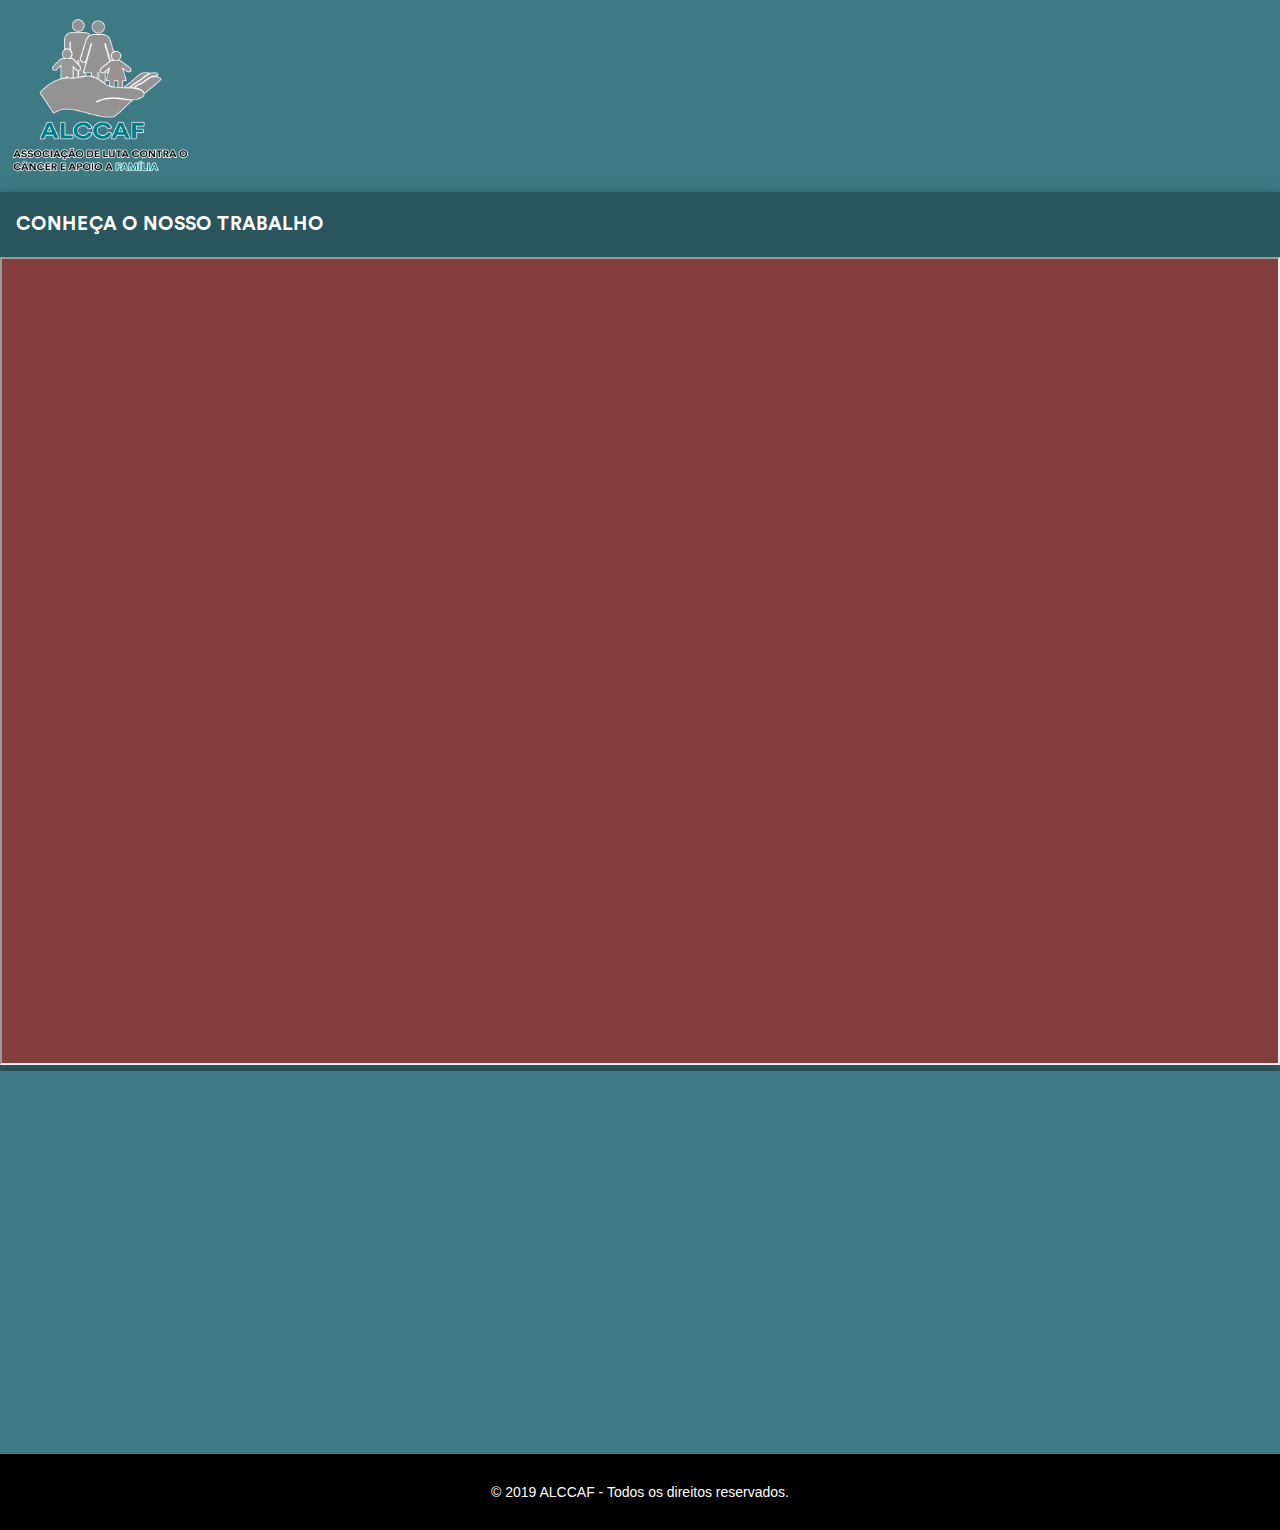
<file: index.html>
<!DOCTYPE html>
<html>
    <title>ALCCAF</title>
    <meta charset="UTF-8">
    <meta name="viewport" content="width=device-width, initial-scale=1">
    <link rel="shortcut icon" href="images/adesivo.png">
    <link rel="stylesheet" href="w3.css">
    <link rel="stylesheet" href="font.css">
    <link rel="stylesheet" href="theme.css">
    <link rel="stylesheet" href="w3.js">
    <body>
        <!-- Navbar (sit on top) -->
        <div class=" w3-theme ">
                <a href="index.html" class="">
                    <img src="images/logocontorno.png" width="15%" height="15%"></img>
                </a>
            </div>
        <div container="center">
            <div class=" w3-theme ">
                <div class=" w3-card-4">
                    <!-- Float links to the right. Hide them on small screens -->
                    <div class="w3-bar w3-black w3-theme-d3" align="center">
                        <a
                            href="bem_vindo.html"
                            class="w3-bar-item w3-button">
                            <b>
                                <h2 class="h2-menu">
                                    CONHEÇA O NOSSO TRABALHO
                                </h2>
                            </b>
                        </a>
                       <iframe height="808" width="100%" src="apresenta.html" name="iframe_a"></iframe>
                    </div>
                </div>
            </div>
        </div>

        <!-- Header <header class="w3-display-container w3-content w3-wide"
        style="max-width:1500px;" id="home"> <img class="w3-image"
        src="/w3images/architect.jpg" alt="Architecture" width="1500" height="800"> <div
        class="w3-display-middle w3-margin-top w3-center"> <h1 class="w3-xxlarge
        w3-text-white"> <span class="w3-padding w3-black w3-opacity-min"> <b>BR</b>
        </span> <span class="w3-hide-small w3-text-light-grey">Architects</span></h1>
        </div> </header>-->
        <!-- Page content -->

    </div>
    <div container="center">
        <div class=" w3-theme ">
            <div class=" w3-card-4"><br>
                <br>
                <br>
                <br>
                <br>
                <br>
                <br>
                <br>
                <br>
                <br>
                <br>
                <br>
                <br>
                <br>
                <br>
                <br>
                <br>
            </div>
        </div>
    </div>
    <!-- Footer -->
    <footer class="w3-center w3-black w3-padding-16">
        <p>© 2019 ALCCAF - Todos os direitos reservados.
        </p>
    </footer>
</body>
</html>
</file>
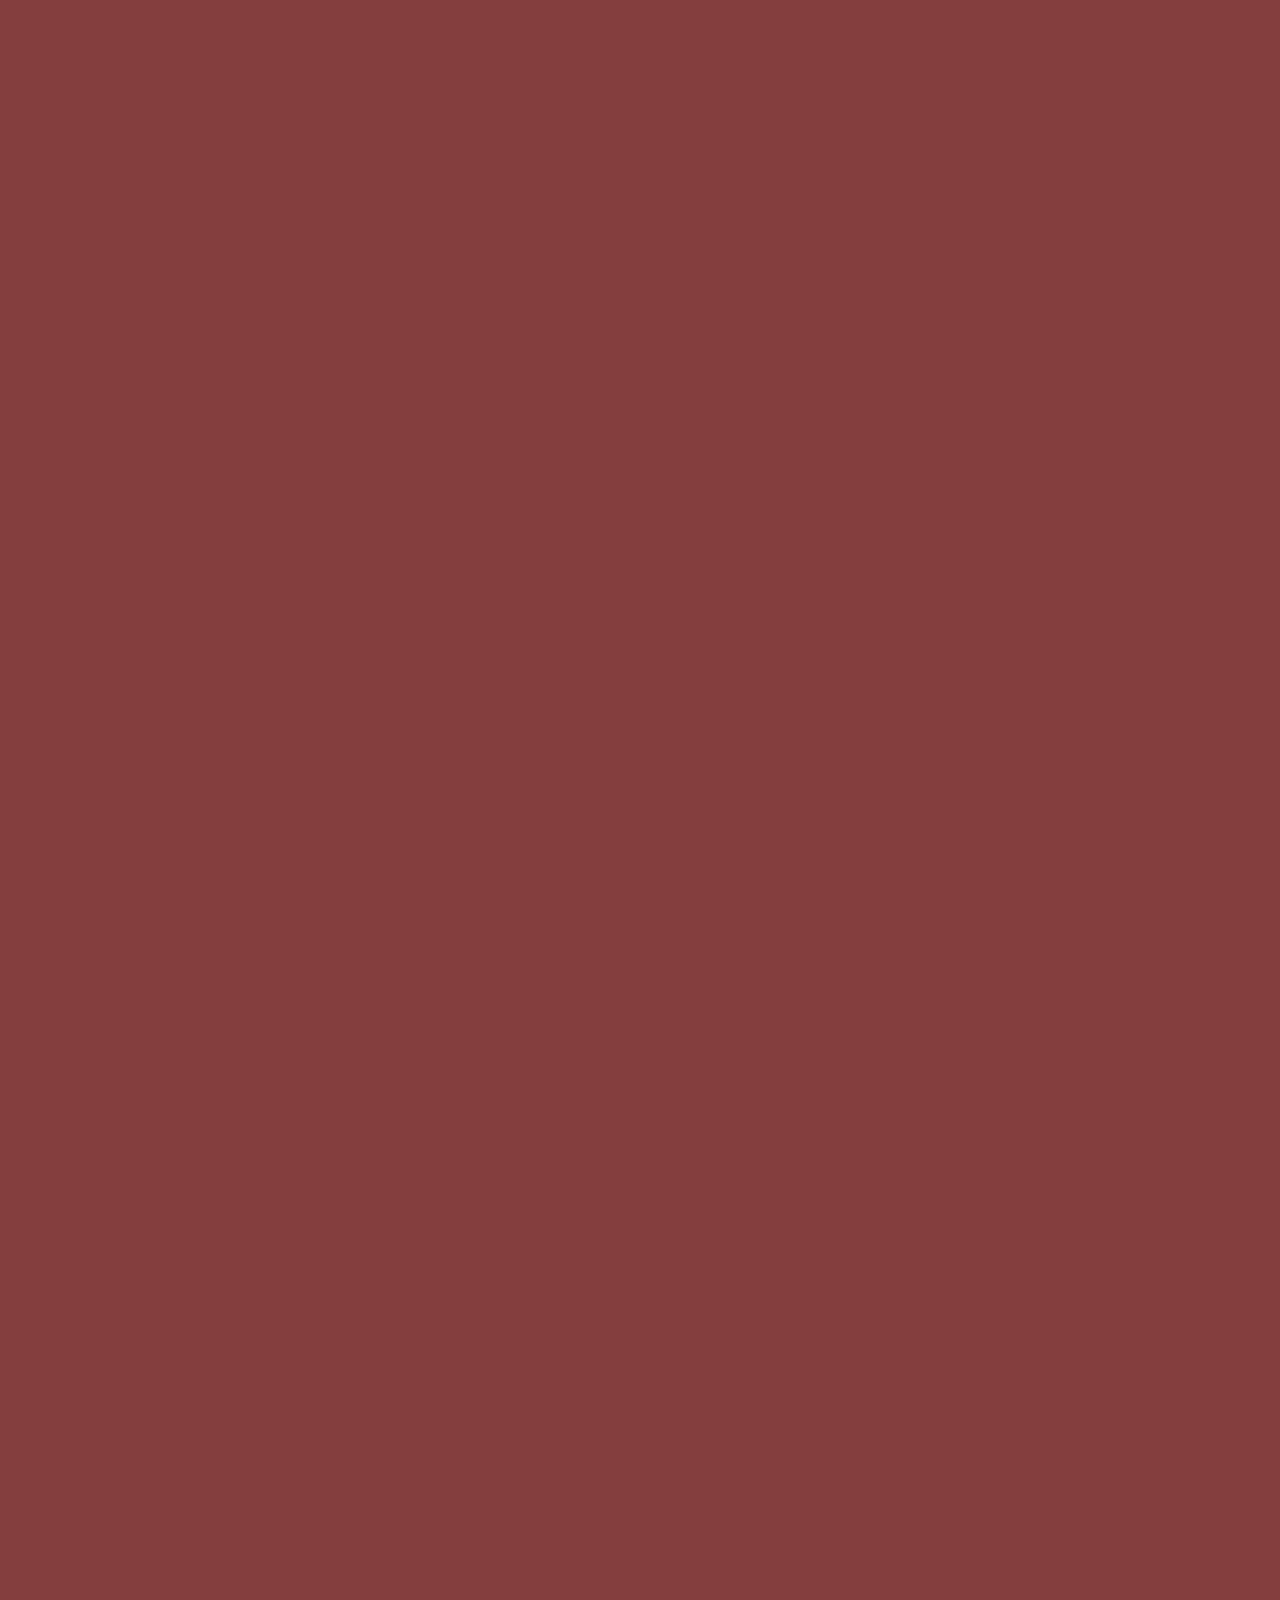
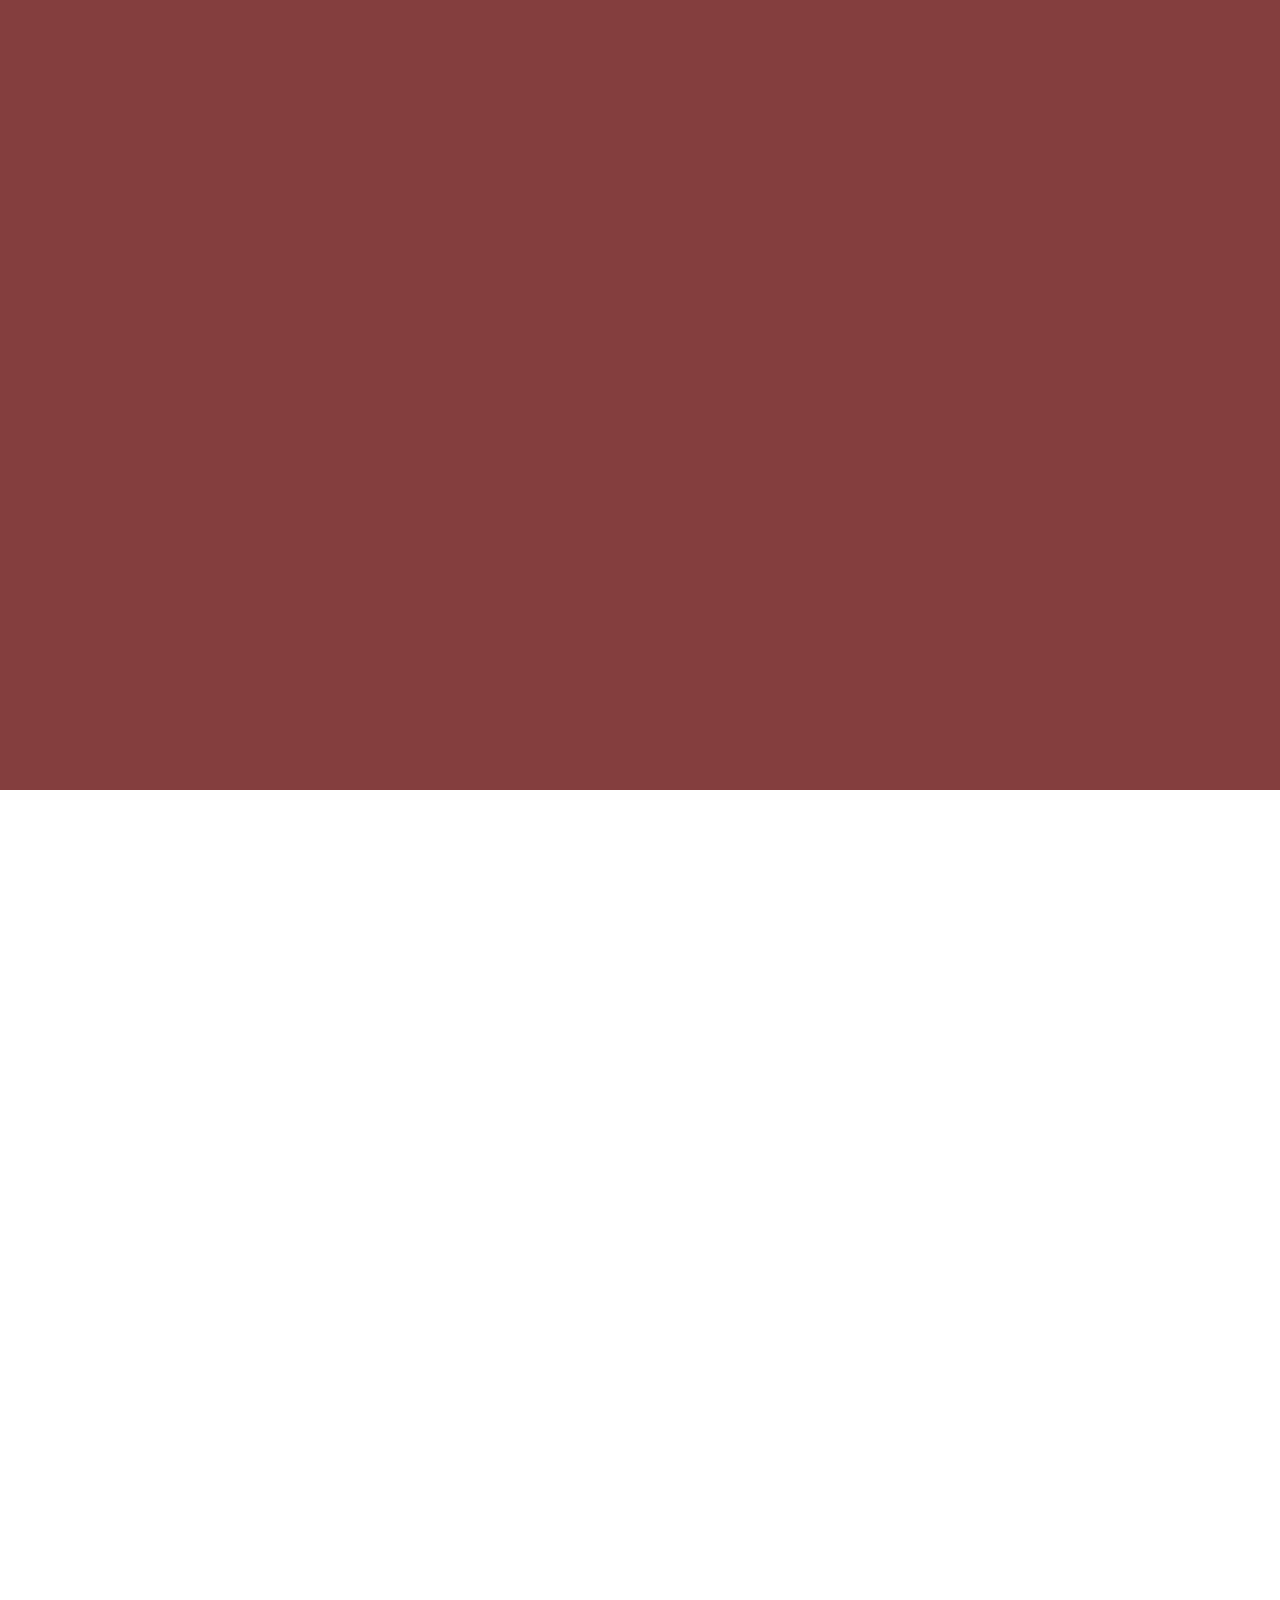
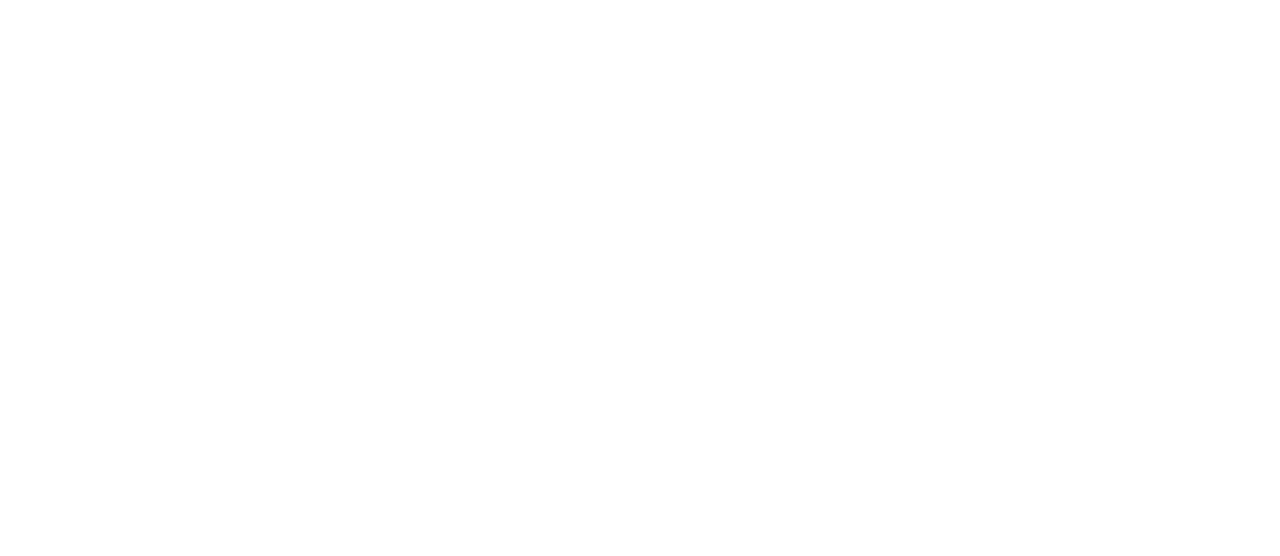
<file: apresenta.html>
<!DOCTYPE html>
<html lang="pt-br">
    <head>
        <meta charset="UTF-8">
        <link rel="shortcut icon" href="images/adesivo.png">
        <title>ALCCAF</title>
        <meta name="viewport" content="width=device-width, initial-scale=1.0">
        <link rel="stylesheet" href="w3.css">
        <link rel="stylesheet" href="font.css">
        <link rel="stylesheet" href="theme.css">
        <link rel="stylesheet" href="image_config.css">
        <link rel="stylesheet" href="w3.js">
        <style>
            body,
            html {
                width: 100vw;
                height: 100vh;
                overflow: hidden;
            }

            .untitled {
                position: absolute;
                height: 100%;
                width: 100%;
                -webkit-animation: rotateHue infinite 20s linear;
                animation: rotateHue infinite 20s linear;
                -webkit-animation-delay: 0.625s;
                animation-delay: 0.625s;
            }
            @-webkit-keyframes rotateHue {}
            @keyframes rotateHue {}
            .untitled__shutters {
                position: absolute;
                height: 150vmax;
                width: 150vmax;
                left: calc(50% - 75vmax);
                top: calc(50% - 75vmax);
                pointer-events: none;
                z-index: 2;
                -webkit-animation: rotateFrame 10s linear infinite;
                animation: rotateFrame 10s linear infinite;
            }
            @-webkit-keyframes rotateFrame {
                0% {
                    -webkit-transform: rotate(0deg);
                    transform: rotate(0deg);
                }
                100% {
                    -webkit-transform: rotate(180deg);
                    transform: rotate(180deg);
                }
            }
            @keyframes rotateFrame {
                0% {
                    -webkit-transform: rotate(0deg);
                    transform: rotate(0deg);
                }
                100% {
                    -webkit-transform: rotate(180deg);
                    transform: rotate(180deg);
                }
            }
            .untitled__shutters:after,
            .untitled__shutters:before {
                content: '';
                position: absolute;
                height: 100%;
                width: 100%;
                left: 50%;
                -webkit-transform: translate3d(-50%, 0, 0);
                transform: translate3d(-50%, 0, 0);
                background-color: #843e3e;
                pointer-events: auto;
            }
            .untitled__shutters:before {
                bottom: 50%;
                -webkit-animation: openTop 5s infinite;
                animation: openTop 5s infinite;
            }
            @-webkit-keyframes openTop {
                0% {
                    -webkit-transform: translate3d(-50%, 0, 0);
                    transform: translate3d(-50%, 0, 0);
                    -webkit-animation-timing-function: cubic-bezier(0.8, 0, 0.1, 1);
                    animation-timing-function: cubic-bezier(0.8, 0, 0.1, 1);
                }
                3% {
                    background-color: hsl(10, 100%, 30%);
                }
                6% {
                    background-color: hsl(20, 100%, 30%);
                }
                9% {
                    background-color: hsl(30, 100%, 30%);
                }
                12% {
                    background-color: hsl(40, 100%, 30%);
                }
                15% {
                    background-color: hsl(50, 100%, 30%);
                }
                18% {
                    background-color: hsl(60, 100%, 30%);
                }
                21% {
                    background-color: hsl(70, 100%, 30%);
                }
                24% {
                    background-color: hsl(80, 100%, 30%);
                }
                27% {
                    background-color: hsl(90, 100%, 30%);
                }
                30% {
                    background-color: hsl(100, 100%, 30%);
                }
                33% {
                    background-color: hsl(110, 100%, 30%);
                }
                36% {
                    background-color: hsl(120, 100%, 30%);
                }

                40% {
                    -webkit-transform: translate3d(-50%, -65vmax, 0);
                    transform: translate3d(-50%, -65vmax, 0);
                    animation-timing-functon: cubic-bezier(0.6, 0.04, 0.98, 0.335);
                    background-color: hsl(130, 100%, 30%);
                }
                43% {
                    background-color: hsl(140, 100%, 30%);
                }
                46% {
                    background-color: hsl(150, 100%, 30%);
                }
                49% {
                    background-color: hsl(160, 100%, 30%);
                }
                52% {
                    background-color: hsl(170, 100%, 30%);
                }
                55% {
                    background-color: hsl(180, 100%, 30%);
                }
                58% {
                    background-color: hsl(190, 100%, 30%);
                }
                61% {
                    background-color: hsl(200, 100%, 30%);
                }
                64% {
                    background-color: hsl(210, 100%, 30%);
                }
                67% {
                    background-color: hsl(220, 100%, 30%);
                }
                69% {
                    background-color: hsl(230, 100%, 30%);
                }
                70% {
                    -webkit-transform: translate3d(-50%, -65vmax, 0);
                    transform: translate3d(-50%, -65vmax, 0);
                    animation-timing-functon: cubic-bezier(0.6, 0.04, 0.98, 0.335);
                    background-color: hsl(240, 100%, 30%);
                }
                73% {
                    background-color: hsl(250, 100%, 30%);
                }
                76% {
                    background-color: hsl(260, 100%, 30%);
                }
                79% {
                    background-color: hsl(270, 100%, 30%);
                }
                82% {
                    background-color: hsl(280, 100%, 30%);
                }
                85% {
                    background-color: hsl(290, 100%, 30%);
                }
                88% {
                    background-color: hsl(300, 100%, 30%);
                }
                92% {
                    background-color: hsl(310, 100%, 30%);
                }
                95% {
                    background-color: hsl(320, 100%, 30%);
                }
                98% {
                    background-color: hsl(330, 100%, 30%);
                }
                100% {
                    -webkit-transform: translate3d(-50%, 0, 0);
                    transform: translate3d(-50%, 0, 0);
                    -webkit-animation-timing-function: cubic-bezier(0.6, 0.04, 0.98, 0.335);
                    animation-timing-function: cubic-bezier(0.6, 0.04, 0.98, 0.335);
                    background-color: hsl(340, 100%, 30%);
                }
            }
            @keyframes openTop {
                0% {
                    -webkit-transform: translate3d(-50%, 0, 0);
                    transform: translate3d(-50%, 0, 0);
                    -webkit-animation-timing-function: cubic-bezier(0.8, 0, 0.1, 1);
                    animation-timing-function: cubic-bezier(0.8, 0, 0.1, 1);
                    background-color: hsl(10, 100%, 30%);
                }
                3% {
                    background-color: hsl(10, 100%, 30%);
                }
                6% {
                    background-color: hsl(20, 100%, 30%);
                }
                9% {
                    background-color: hsl(30, 100%, 30%);
                }
                12% {
                    background-color: hsl(40, 100%, 30%);
                }
                15% {
                    background-color: hsl(50, 100%, 30%);
                }
                18% {
                    background-color: hsl(60, 100%, 30%);
                }
                21% {
                    background-color: hsl(70, 100%, 30%);
                }
                24% {
                    background-color: hsl(80, 100%, 30%);
                }
                27% {
                    background-color: hsl(90, 100%, 30%);
                }
                30% {
                    background-color: hsl(100, 100%, 30%);
                }
                33% {
                    background-color: hsl(110, 100%, 30%);
                }
                36% {
                    background-color: hsl(120, 100%, 30%);
                }
                40% {
                    -webkit-transform: translate3d(-50%, -65vmax, 0);
                    transform: translate3d(-50%, -65vmax, 0);
                    animation-timing-functon: cubic-bezier(0.6, 0.04, 0.98, 0.335);
                    background-color: hsl(130, 100%, 30%);
                }
                43% {
                    background-color: hsl(140, 100%, 30%);
                }
                46% {
                    background-color: hsl(150, 100%, 30%);
                }
                49% {
                    background-color: hsl(160, 100%, 30%);
                }
                52% {
                    background-color: hsl(170, 100%, 30%);
                }
                55% {
                    background-color: hsl(180, 100%, 30%);
                }
                58% {
                    background-color: hsl(190, 100%, 30%);
                }
                61% {
                    background-color: hsl(200, 100%, 30%);
                }
                64% {
                    background-color: hsl(210, 100%, 30%);
                }
                67% {
                    background-color: hsl(220, 100%, 30%);
                }
                69% {
                    background-color: hsl(230, 100%, 30%);
                }

                70% {
                    -webkit-transform: translate3d(-50%, -65vmax, 0);
                    transform: translate3d(-50%, -65vmax, 0);
                    animation-timing-functon: cubic-bezier(0.6, 0.04, 0.98, 0.335);
                    background-color: hsl(240, 100%, 30%);
                }
                73% {
                    background-color: hsl(250, 100%, 30%);
                }
                76% {
                    background-color: hsl(260, 100%, 30%);
                }
                79% {
                    background-color: hsl(270, 100%, 30%);
                }
                82% {
                    background-color: hsl(280, 100%, 30%);
                }
                85% {
                    background-color: hsl(290, 100%, 30%);
                }
                88% {
                    background-color: hsl(300, 100%, 30%);
                }
                92% {
                    background-color: hsl(310, 100%, 30%);
                }
                95% {
                    background-color: hsl(320, 100%, 30%);
                }
                98% {
                    background-color: hsl(330, 100%, 30%);
                }
                100% {
                    -webkit-transform: translate3d(-50%, 0, 0);
                    transform: translate3d(-50%, 0, 0);
                    -webkit-animation-timing-function: cubic-bezier(0.6, 0.04, 0.98, 0.335);
                    animation-timing-function: cubic-bezier(0.6, 0.04, 0.98, 0.335);
                    background-color: hsl(340, 100%, 30%);
                }
            }
            .untitled__shutters:after {
                top: 50%;
                -webkit-animation: openBottom 5s infinite;
                animation: openBottom 5s infinite;
            }
            @-webkit-keyframes openBottom {
                0% {
                    -webkit-transform: translate3d(-50%, 0, 0);
                    transform: translate3d(-50%, 0, 0);
                    -webkit-animation-timing-function: cubic-bezier(0.8, 0, 0.1, 1);
                    animation-timing-function: cubic-bezier(0.8, 0, 0.1, 1);
                    background-color: hsl(10, 100%, 30%);
                }
                3% {
                    background-color: hsl(10, 100%, 30%);
                }
                6% {
                    background-color: hsl(20, 100%, 30%);
                }
                9% {
                    background-color: hsl(30, 100%, 30%);
                }
                12% {
                    background-color: hsl(40, 100%, 30%);
                }
                15% {
                    background-color: hsl(50, 100%, 30%);
                }
                18% {
                    background-color: hsl(60, 100%, 30%);
                }
                21% {
                    background-color: hsl(70, 100%, 30%);
                }
                24% {
                    background-color: hsl(80, 100%, 30%);
                }
                27% {
                    background-color: hsl(90, 100%, 30%);
                }
                30% {
                    background-color: hsl(100, 100%, 30%);
                }
                33% {
                    background-color: hsl(110, 100%, 30%);
                }
                36% {
                    background-color: hsl(120, 100%, 30%);
                }
                40% {
                    -webkit-transform: translate3d(-50%, 65vmax, 0);
                    transform: translate3d(-50%, 65vmax, 0);
                    animation-timing-functon: cubic-bezier(0.6, 0.04, 0.98, 0.335);
                    background-color: hsl(130, 100%, 30%);
                }
                43% {
                    background-color: hsl(140, 100%, 30%);
                }
                46% {
                    background-color: hsl(150, 100%, 30%);
                }
                49% {
                    background-color: hsl(160, 100%, 30%);
                }
                52% {
                    background-color: hsl(170, 100%, 30%);
                }
                55% {
                    background-color: hsl(180, 100%, 30%);
                }
                58% {
                    background-color: hsl(190, 100%, 30%);
                }
                61% {
                    background-color: hsl(200, 100%, 30%);
                }
                64% {
                    background-color: hsl(210, 100%, 30%);
                }
                67% {
                    background-color: hsl(220, 100%, 30%);
                }
                69% {
                    background-color: hsl(230, 100%, 30%);
                }
                70% {
                    -webkit-transform: translate3d(-50%, 65vmax, 0);
                    transform: translate3d(-50%, 65vmax, 0);
                    animation-timing-functon: cubic-bezier(0.6, 0.04, 0.98, 0.335);
                    background-color: hsl(240, 100%, 30%);
                }
                73% {
                    background-color: hsl(250, 100%, 30%);
                }
                76% {
                    background-color: hsl(260, 100%, 30%);
                }
                79% {
                    background-color: hsl(270, 100%, 30%);
                }
                82% {
                    background-color: hsl(280, 100%, 30%);
                }
                85% {
                    background-color: hsl(290, 100%, 30%);
                }
                88% {
                    background-color: hsl(300, 100%, 30%);
                }
                92% {
                    background-color: hsl(310, 100%, 30%);
                }
                95% {
                    background-color: hsl(320, 100%, 30%);
                }
                98% {
                    background-color: hsl(330, 100%, 30%);
                }
                100% {
                    -webkit-transform: translate3d(-50%, 0, 0);
                    transform: translate3d(-50%, 0, 0);
                    -webkit-animation-timing-function: cubic-bezier(0.6, 0.04, 0.98, 0.335);
                    animation-timing-function: cubic-bezier(0.6, 0.04, 0.98, 0.335);
                    background-color: hsl(340, 100%, 30%);
                }
            }
            @keyframes openBottom {
                0% {
                    -webkit-transform: translate3d(-50%, 0, 0);
                    transform: translate3d(-50%, 0, 0);
                    -webkit-animation-timing-function: cubic-bezier(0.8, 0, 0.1, 1);
                    animation-timing-function: cubic-bezier(0.8, 0, 0.1, 1);
                    background-color: hsl(10, 100%, 30%);
                }
                3% {
                    background-color: hsl(10, 100%, 30%);
                }
                6% {
                    background-color: hsl(20, 100%, 30%);
                }
                9% {
                    background-color: hsl(30, 100%, 30%);
                }
                12% {
                    background-color: hsl(40, 100%, 30%);
                }
                15% {
                    background-color: hsl(50, 100%, 30%);
                }
                18% {
                    background-color: hsl(60, 100%, 30%);
                }
                21% {
                    background-color: hsl(70, 100%, 30%);
                }
                24% {
                    background-color: hsl(80, 100%, 30%);
                }
                27% {
                    background-color: hsl(90, 100%, 30%);
                }
                30% {
                    background-color: hsl(100, 100%, 30%);
                }
                33% {
                    background-color: hsl(110, 100%, 30%);
                }
                36% {
                    background-color: hsl(120, 100%, 30%);
                }
                40% {
                    -webkit-transform: translate3d(-50%, 65vmax, 0);
                    transform: translate3d(-50%, 65vmax, 0);
                    animation-timing-functon: cubic-bezier(0.6, 0.04, 0.98, 0.335);
                    background-color: hsl(130, 100%, 30%);
                }
                43% {
                    background-color: hsl(140, 100%, 30%);
                }
                46% {
                    background-color: hsl(150, 100%, 30%);
                }
                49% {
                    background-color: hsl(160, 100%, 30%);
                }
                52% {
                    background-color: hsl(170, 100%, 30%);
                }
                55% {
                    background-color: hsl(180, 100%, 30%);
                }
                58% {
                    background-color: hsl(190, 100%, 30%);
                }
                61% {
                    background-color: hsl(200, 100%, 30%);
                }
                64% {
                    background-color: hsl(210, 100%, 30%);
                }
                67% {
                    background-color: hsl(220, 100%, 30%);
                }
                69% {
                    background-color: hsl(230, 100%, 30%);
                }
                70% {
                    -webkit-transform: translate3d(-50%, 65vmax, 0);
                    transform: translate3d(-50%, 65vmax, 0);
                    animation-timing-functon: cubic-bezier(0.6, 0.04, 0.98, 0.335);
                    background-color: hsl(240, 100%, 30%);
                }
                73% {
                    background-color: hsl(250, 100%, 30%);
                }
                76% {
                    background-color: hsl(260, 100%, 30%);
                }
                79% {
                    background-color: hsl(270, 100%, 30%);
                }
                82% {
                    background-color: hsl(280, 100%, 30%);
                }
                85% {
                    background-color: hsl(290, 100%, 30%);
                }
                88% {
                    background-color: hsl(300, 100%, 30%);
                }
                92% {
                    background-color: hsl(310, 100%, 30%);
                }
                95% {
                    background-color: hsl(320, 100%, 30%);
                }
                98% {
                    background-color: hsl(330, 100%, 30%);
                }
                100% {
                    -webkit-transform: translate3d(-50%, 0, 0);
                    transform: translate3d(-50%, 0, 0);
                    -webkit-animation-timing-function: cubic-bezier(0.6, 0.04, 0.98, 0.335);
                    animation-timing-function: cubic-bezier(0.6, 0.04, 0.98, 0.335);
                    background-color: hsl(330, 100%, 30%);
                }
            }
            .untitled__slides {
                position: absolute;
                height: 100%;
                width: 100%;
                top: 0;
                left: 0;

            }
            .untitled__slide {
                position: absolute;
                height: 100%;
                width: 100%;
                opacity: 0;
                -webkit-animation: showHideSlide infinite 20s steps(1);
                animation: showHideSlide infinite 20s steps(1);
            }
            @-webkit-keyframes showHideSlide {
                0% {
                    opacity: 1;
                    pointer-events: auto;
                    z-index: 1;
                    background-color: red;
                }
                25% {
                    opacity: 0;
                    pointer-events: none;
                    z-index: -1;

                }
                100% {
                    opacity: 0;
                    pointer-events: none;
                    z-index: -1;

                }
            }
            @keyframes showHideSlide {
                0% {
                    opacity: 1;
                    pointer-events: auto;
                    z-index: 1;
                    background-color: red;
                }
                25% {
                    opacity: 0;
                    pointer-events: none;
                    z-index: -1;

                }
                100% {
                    opacity: 0;
                    pointer-events: none;
                    z-index: -1;

                }
            }
            /* ADD image*/

            /*ADD image*/
            .untitled__slide:nth-child(1) {
                -webkit-animation-delay: 0s;
                animation-delay: 0s;
            }
            .untitled__slide:nth-child(1) .untitled__slideBg {
                background-image: url("");
            }
            .untitled__slide:nth-child(2) {
                -webkit-animation-delay: 5s;
                animation-delay: 5s;
            }
            .untitled__slide:nth-child(2) .untitled__slideBg {
                background-image: url("");
            }
            .untitled__slide:nth-child(3) {
                -webkit-animation-delay: 10s;
                animation-delay: 10s;
            }
            .untitled__slide:nth-child(3) .untitled__slideBg {
                background-image: url("");
            }
            .untitled__slide:nth-child(4) {
                -webkit-animation-delay: 15s;
                animation-delay: 15s;
            }
            .untitled__slide:nth-child(4) .untitled__slideBg {
                background-image: url("");
            }
            .untitled__slideBg {
                position: relative;
                height: 100%;
                width: 100%;
                top: 0;
                left: 0;
                background-size: cover;
                background-position: center;

                background-blend-mode: hard-light;
                opacity: 1;
                z-index: -1;
                -webkit-animation: bgInOut 5s infinite;
                animation: bgInOut 5s infinite;
            }
            @-webkit-keyframes bgInOut {
                0% {
                    -webkit-transform: rotate(-45deg) scale(1.1);
                    transform: rotate(-45deg) scale(1.1);
                    -webkit-animation-timing-function: cubic-bezier(0.165, 0.84, 0.44, 1);
                    animation-timing-function: cubic-bezier(0.165, 0.84, 0.44, 1);
                    background-color: red;
                }
                33% {
                    -webkit-transform: rotate(0deg);
                    transform: rotate(0deg);
                    background-color: yellow;
                }
                50% {
                    -webkit-transform: rotate(0deg);
                    transform: rotate(0deg);
                    background-color: blue;
                }
                66% {
                    -webkit-transform: rotate(0deg);
                    transform: rotate(0deg);
                    -webkit-animation-timing-function: cubic-bezier(0.895, 0.03, 0.685, 0.22);
                    animation-timing-function: cubic-bezier(0.895, 0.03, 0.685, 0.22);
                    background-color: green;
                }
                100% {
                    -webkit-transform: rotate(45deg) scale(0.9);
                    transform: rotate(45deg) scale(0.9);
                }
            }
            @keyframes bgInOut {
                0% {
                    -webkit-transform: rotate(-45deg) scale(1.1);
                    transform: rotate(-45deg) scale(1.1);
                    -webkit-animation-timing-function: cubic-bezier(0.165, 0.84, 0.44, 1);
                    animation-timing-function: cubic-bezier(0.165, 0.84, 0.44, 1);
                    background-color: red;
                }
                33% {
                    -webkit-transform: rotate(0deg);
                    transform: rotate(0deg);
                    background-color: yellow;
                }
                50% {
                    -webkit-transform: rotate(0deg);
                    transform: rotate(0deg);
                    background-color: blue;
                }
                66% {
                    -webkit-transform: rotate(0deg);
                    transform: rotate(0deg);
                    -webkit-animation-timing-function: cubic-bezier(0.895, 0.03, 0.685, 0.22);
                    animation-timing-function: cubic-bezier(0.895, 0.03, 0.685, 0.22);
                    background-color: green;
                }
                100% {
                    -webkit-transform: rotate(45deg) scale(0.9);
                    transform: rotate(45deg) scale(0.9);
                }
            }

            /*FONT ADD*/

            .h1-doe {
                font-family: 'helvetica-neue-condensed-bold';
                font-size: 99px;
                font-style: normal;
                font-variant: normal;
                font-weight: 600;
                line-height: 49px;
            }

            .h1-alccaf {
                font-family: 'CircularStdBold' !important;
                font-size: 60px;
                font-style: normal;
                font-variant: normal;
                font-weight: 800;
                line-height: 50px;
                color: #ffffff;
            }

            mark {
                background: #000000;
                color: #ffffff;
            }

            .mark-doe {
                background: #000000;
                color: #bfff80;
            }

            @font-face {
                font-family: 'CircularStdBold';
                src: url("./CircularStdBold.eot");
                src: local('CircularStdBold'), url("./CircularStdBold.woff") format('woff'), url("./CircularStdBold.ttf") format('truetype');
            }

            @font-face {
                font-family: 'helvetica-neue-condensed-bold';
                src: url("./helvetica-neue-condensed-bold.eot");
                src: local('helvetica-neue-condensed-bold'), url("./helvetica-neue-condensed-bold.woff") format('woff'), url("./helvetica-neue-condensed-bold.ttf") format('truetype');
            }
            /* use this class to attach this font to any element i.e. <p class="fontsforweb_fontid_79748">Text with this font applied</p> */

            .untitled__slideContent {
                position: absolute;
                top: 50%;
                left: 50%;
                -webkit-transform: translate3d(-50%, -50%, 0);
                transform: translate3d(-50%, -50%, 0);
                color: white;
                font-family: 'CircularStdBold' !important;
                line-height: 0.8;
                letter-spacing: -0.025em;
            }
            .untitled__slideContent span {
                display: block;
                font-size: 15vmin;
            }
            /*w3 teme*/
        </style>
        <script>
            window.console = window.console || function (t) {};
        </script>
        <script>
            if (document.location.search.match(/type=embed/gi)) {
                window
                    .parent
                    .postMessage("resize", "*");
            }
        </script>
    </head>

    <body>

        <div class="untitled container">
            <div class="untitled__slides">
                <div class="untitled__slide">
                    <div class="w3-spin-foto"><img src="images/maefilha.jpg" style="width:199%;height:199%;"></div>
                    <div class="untitled__slideContent">
                        <span>
                            <h1 class="h1-alccaf">
                                <mark>Somos</mark>
                            </h1>
                        </span>
                        <span>
                            <mark>ALCCAF</mark>
                        </span>
                    </div>
                </div>
                <div class="untitled__slide">
                    <div class="w3-spin-foto"><img src="images/maefilha.jpg" style="width:175%;height:175%;"></div>
                    <div class="untitled__slideContent">
                        <span>
                            <h1 class="h1-alccaf">
                                <mark>Associação da Luta Contra</mark>
                            </h1>
                        </span>
                        <a href="html_images.asp" style="width:175%;height:175%;" class="center"></a>
                        <span>
                            <mark>o Câncer</mark>
                        </span>

                    </div>
                </div>
                <div class="untitled__slide">
                    <div class="w3-spin-foto"><img src="images/maefilha.jpg" style="width:155%;height:155%;"></div>
                    <div class="untitled__slideContent">
                        <span>
                            <h1 class="h1-alccaf">
                                <mark>e Apoio</mark>
                            </h1>
                        </span>
                        <span>
                            <mark>a Família</mark>
                        </span>

                    </div>
                </div>
                <div class="untitled__slide">
                    <div class="w3-spin-foto">
                        <img src="images/maefilha.jpg" style="width:155%;height:155%;"></div>
                    <div class="untitled__slideContent">
                        <span>
                            <h1 class="h1-alccaf">
                                <mark>PARTICIPE</mark>
                            </h1>
                        </span>
                        <span>

                            <h1 class="h1-doe">
                                <i>
                                    <mark>
                                        <font color="#bfff80">DOE! _</font>
                                    </mark>
                                </i>
                            </h1>
                        </span>

                    </div>
                </div>
            </div>
            <div class="untitled__shutters"></div>
        </div>
    </body>
</html>
</file>
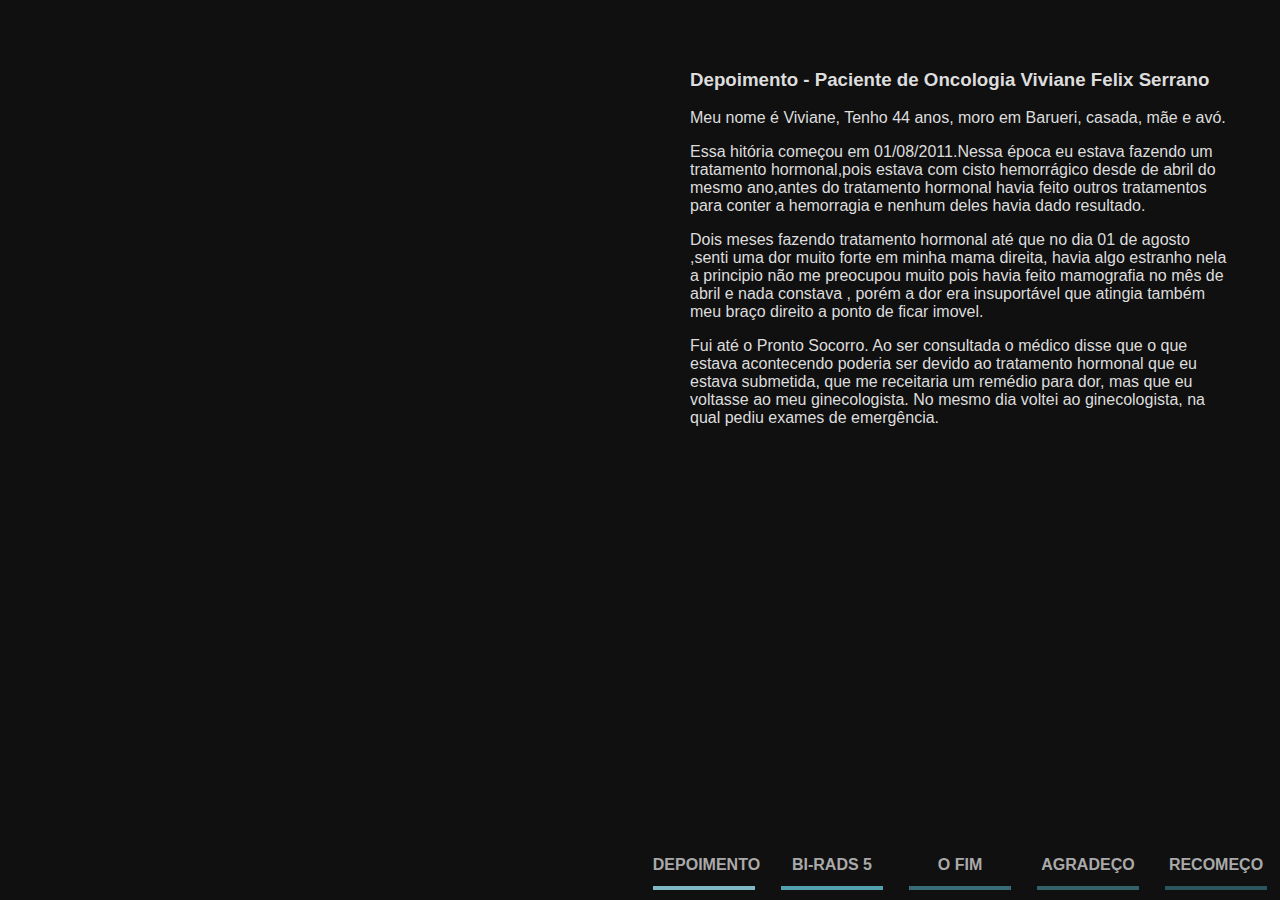
<file: depoimento.html>
<!DOCTYPE html>
<html lang="PT-BR">
    <head>
        <meta charset="UTF-8">
        <link
            rel="shortcut icon"
            type="image/x-icon"
            href="images/adesivo.png"/>

        <title>Depoimento - Paciente de Oncologia Viviane Felix Serrano</title>
        <script
            defer="defer"
            type="text/javascript"
            src="depoimento/credit-tag-white-2.js"></script>
        <meta name="viewport" content="width=device-width, initial-scale=1">
        <style>
            /****************************************/
            body,
            html {
                margin: 0;
                background-color: #101010;
                font-family: sans-serif;
            }

            .slideshow {
                width: 100%;
                height: 100%;
                border: 0;
                padding: 0;
                margin: 0 auto;
                background-color: #000;
                overflow: hidden;
            }

            input {
                display: none;
            }
            input:checked + .slide {
                transform: translateX(0px);
                transition: transform 0.5s ease-in-out;
            }
            input:checked + .slide .slide__content {
                width: 100%;
                display: block;
            }

            .slide {
                transform: translateX(-100%);
                position: absolute;
                width: 50%;
                height: 100%;
                background-size: 50% 100%;
                transition: transform 0.5s ease-in-out;
            }
            .slide__content {
                box-sizing: border-box;
                height: calc(100% - 60px);
                overflow: auto;
                padding: 50px;
                color: #DDD;
                position: absolute;
                left: 100%;
                display: none;
                animation-name: fade-in;
                animation-duration: 1s;
                animation-iteration-count: 1;
                opacity: 1;
            }
            .slide:nth-child(3) {
                background: url("");
                background-repeat: no-repeat;
                background-size: 100%;
                background-position: center;
            }
            .slide:nth-child(3):after {
                position: absolute;
                margin: auto;
                top: 0;
                right: 0;
                bottom: 0;
                left: 0;
                width: 100%;
                height: 100px;
            }
            .slide:nth-child(6) {
                background: url("");
                background-repeat: no-repeat;
                background-size: 100%;
                background-position: center;
            }
            .slide:nth-child(6):after {
                position: absolute;
                margin: auto;
                top: 0;
                right: 0;
                bottom: 0;
                left: 0;
                width: 100%;
                height: 100px;
            }
            .slide:nth-child(9) {
                background: url("");
                background-repeat: no-repeat;
                background-size: 100%;
                background-position: center;
            }
            .slide:nth-child(9):after {
                position: absolute;
                margin: auto;
                top: 0;
                right: 0;
                bottom: 0;
                left: 0;
                width: 100%;
                height: 100px;
            }
            .slide:nth-child(12) {
                background: url("");
                background-repeat: no-repeat;
                background-size: 100%;
                background-position: center;
            }
            .slide:nth-child(12):after {
                position: absolute;
                margin: auto;
                top: 0;
                right: 0;
                bottom: 0;
                left: 0;
                width: 100%;
                height: 100px;
            }
            .slide:nth-child(15) {
                background: url("");
                background-repeat: no-repeat;
                background-size: 100%;
                background-position: center;
            }
            .slide:nth-child(15):after {
                position: absolute;
                margin: auto;
                top: 0;
                right: 0;
                bottom: 0;
                left: 0;
                width: 100%;
                height: 100px;
            }

            label {
                box-sizing: border-box;
                color: #AAA;
                font-weight: bold;
                display: block;
                width: calc((50% / 5) - 2%);
                margin: 5px 1%;
                height: 50px;
                line-height: 50px;
                border-bottom: solid 4px #AAA;
                text-align: center;
                position: absolute;
                bottom: 5px;
                text-transform: uppercase;
            }
            label:hover {
                cursor: pointer;
                color: #FFF;
                border-bottom: solid 4px #FFF;
            }
            label:nth-child(1) {
                left: calc(50% + (0 * (50% / 5)));
                border-bottom-color: #7eb8c2;
            }
            label:nth-child(4) {
                left: calc(50% + (1 * (50% / 5)));
                border-bottom-color: #53a0ae;
            }
            label:nth-child(7) {
                left: calc(50% + (2 * (50% / 5)));
                border-bottom-color: #386d77;
            }
            label:nth-child(10) {
                left: calc(50% + (3 * (50% / 5)));
                border-bottom-color: #326169;
            }
            label:nth-child(13) {
                left: calc(50% + (4 * (50% / 5)));
                border-bottom-color: #2b555c;
            }

            @keyframes fade-in {
                0% {
                    opacity: 0;
                }
                50% {
                    transform: translateY(-50px);
                    opacity: 0;
                }
                100% {
                    transform: translateY(0px);
                    opacity: 1;
                }
            }
        </style>
        <script>
            window.console = window.console || function (t) {};
        </script>
        <script>
            if (document.location.search.match(/type=embed/gi)) {
                window
                    .parent
                    .postMessage("resize", "*");
            }
        </script>
    </head>
    <body translate="no">
        <fieldset class="slideshow">

            <label class="slide-button" for="slideCheckbox1">Depoimento</label>
            <input type="radio" id="slideCheckbox1" name="slide" checked="checked"></input>
            <div class="slide">
                <div class="slide__content">
                    <h3>Depoimento - Paciente de Oncologia Viviane Felix Serrano</h3>
                    <p>Meu nome é Viviane, Tenho 44 anos, moro em Barueri, casada, mãe e avó.</p>
                    <p>Essa hitória começou em 01/08/2011.Nessa época eu estava fazendo um
                        tratamento hormonal,pois estava com cisto hemorrágico desde de abril do mesmo
                        ano,antes do tratamento hormonal havia feito outros tratamentos para conter a
                        hemorragia e nenhum deles havia dado resultado.</p>

                    <p>Dois meses fazendo tratamento hormonal até que no dia 01 de agosto ,senti uma
                        dor muito forte em minha mama direita, havia algo estranho nela a principio não
                        me preocupou muito pois havia feito mamografia no mês de abril e nada constava
                        , porém a dor era insuportável que atingia também meu braço direito a ponto de
                        ficar imovel.</p>
                    <p>Fui até o Pronto Socorro. Ao ser consultada o médico disse que o que estava
                        acontecendo poderia ser devido ao tratamento hormonal que eu estava
                        submetida, que me receitaria um remédio para dor, mas que eu voltasse ao meu
                        ginecologista. No mesmo dia voltei ao ginecologista, na qual pediu exames de
                        emergência.</p>
                </div>
            </div>

            <label class="slide-button" for="slideCheckbox2">BI-RADS 5</label>
            <input type="radio" id="slideCheckbox2" name="slide"></input>
            <div class="slide">
                <div class="slide__content">
                    <h1>BI-RADS 5</h1>
                    <p>O mesmo foi repetido por mais duas vezes, a minha suspeita ainda estava no
                        tratamento hormonal. Concluido o exame fui informa que havia uma alteração neles
                        e que era para eu voltar no dia seguinte para passar com o
                        mastologista. Concluido o exame fui informa que havia uma alteração neles e que
                        era para eu voltar no dia seguinte para passar com o mastologista. Preocupada e
                        com muitas dores voltei para casa.</p>
                    <p>Na quarta-feira 03/08/2011 voltei ao hospital para a consulta com o
                        mastologista. Além da mamografia fiz também a USG o que para minha surpresa
                        contou um nodulo de 3 cm com resultado de BI-RADS 5. Assustada, com
                        dor, desesperada, angustiada e com medo fui encaminhada para o Sírio Libânes. A
                        categoria BI-RADS 5 é representada por lesões cujo resultado
                        anatomopatológico, salvo exceções, é o de carcinoma de mama.</p>
                    <p>Nessa categoria, mais do que 95% das lesôes representam câncer de mama, e os
                        achados radiológicos são característicos das descrições clássica do câncer de
                        mama.Massa especuladas, irregulares, de alta densidade, ou massas especuladas de
                        alta densidade associadas a micro calcificações pleomórfica, ou calcificações
                        lineares finas dispostas num segmento ou linearmente estão incluídas na
                        categoria BI-RADS 5.</p>

                </div>
            </div>

            <label class="slide-button" for="slideCheckbox3">o fim</label>
            <input type="radio" id="slideCheckbox3" name="slide"></input>
            <div class="slide">
                <div class="slide__content">
                    <h1>que seria para mim o fim</h1>

                    <p>Após ouvir do médico que eu estava com câncer de mama, o chão que eu havia
                        pisado antes de entrar no consultorio parecia não mais existir, toda minha vida
                        tinha se acabado, chorei muito, pensava no meu esposo, filhos, netos, minha mãe
                        (falecida), enfim passou um filme na minha cabeça de toda uma vida construida com
                        muito sacríficio e luta e uma familia linda, que eu poderia peder tudo para uma
                        doença as vezes silenciosa outras vezes nem tanto, que seria para mim o fim.</p>
                    <p>Mas em nenhum momento eu perguntei a Deus o porque EU, ou até mesmo blasfemei
                        o nome dele, muito pelo contrário.</p>
                    <p>Passado o momento de tristeza e dor eu agradeçi a Deus por estar viva para
                        lutar e lutar bravamente, pois ali estava começando uma nova fase em minha vida
                        e de todos os meu familiares.</p>
                    <p>Disse a Deus apenas que eu estava nas mãos dele e que fosse feita a vontade
                        dele em minha vida e não a minha. Que se fosse aquela a minha hora de ir para
                        junto dele ,que eu iria em paz. E que se fosse para eu ficar que o senhor me
                        desse sabedoria e coragem para lutar. Confiei apenas,conversei com minha
                        familia,ergui minha cabeça e fui a luta. Luta essa que havia apenas começado.
                        Mas com Deus no controle de tudo eu iria vencer. E assim tenho lutado todos os
                        dias da minha vida.</p>
                </div>
            </div>

            <label class="slide-button" for="slideCheckbox4">Agradeço</label>
            <input type="radio" id="slideCheckbox4" name="slide"></input>
            <div class="slide">
                <div class="slide__content">
                    <h1>Agradeço</h1>
                    <p>Agradeço a Deus todos os dias por estar viva e dizer a todos Nunca P ercam a
                        Fé. é ela que nos da forças e coragem para lutar. A cada dia que vivo, mais me
                        convenço de que o desperdício da vida está no amor que não damos, nas forças que
                        não usamos, na prudência egoísta que nada arrisca e que esquivando-nos do
                        sofrimento, perdemos também a felicidade.</p>
                </div>
            </div>

            <label class="slide-button" for="slideCheckbox5">RECOMEÇO</label>
            <input type="radio" id="slideCheckbox5" name="slide"></input>
            <div class="slide">
                <div class="slide__content">
                    <h1>Não acrescente dias a sua vida, mas vida aos seus dias</h1>
                    <h2>O Câncer em minha vida
                    </h2>
                    <iframe
                        width="560"
                        height="315"
                        src="https://www.youtube-nocookie.com/embed/msriUONn97U?controls=0"
                        frameborder="0"
                        allow="accelerometer; autoplay; encrypted-media; gyroscope; picture-in-picture"
                        allowfullscreen="allowfullscreen"></iframe>
                        <p>Assista o video - O Câncer em minha vida por Viviane Felix Serrano</p>
                </div>
            </div>

        </fieldset>
    </body>
</html>
</file>
<file: font.css>
h1 {
    font-family: Oswald;
    font-size: 49px;
    font-style: normal;
    font-variant: normal;
    font-weight: 700;
    line-height: 49px;
}
h3 {
    font-family: Oswald;
    font-size: 31px;
    font-style: normal;
    font-variant: normal;
    font-weight: 700;
    line-height: 31px;
}
p {
    font-family: Arial,helvetica-neue-condensed-bold Neue,helvetica-neue-condensed-bold,sans-serif;
    font-size: 14px;
    font-style: normal;
    font-variant: normal;
    font-weight: 400;
    line-height: 16.8px;
}
blockquote {
    font-family: Oswald;
    font-size: 32px;
    font-style: normal;
    font-variant: normal;
    font-weight: 400;
    line-height: 28.8px;
}
pre {
    font-family: Oswald;
    font-size: 19px;
    font-style: normal;
    font-variant: normal;
    font-weight: 400;
    line-height: 17.1px;
}
/* MENU BAR PESRSON FONT _________________________________________________ */

.h2-menu-doe {
    font-family: 'helvetica-neue-condensed-bold' !important;
    font-size: 19px;
    font-style: normal;
    font-variant: normal;
    font-weight: 400;
    line-height: 17.1px;
    color: #bfff80;
}

.i-doe-menu {
    font-family: 'helvetica-neue-condensed-bold';
    font-size: 99px;
    font-style: normal;
    font-variant: normal;
    font-weight: 600;
    line-height: 49px;
}
/*slide show inicial*/

.h1-span {
    font-family: 'CircularStdBold' !important;
    font-size: 49px;
    font-style: normal;
    font-variant: normal;
    font-weight: 700;
    line-height: 49px;
}

/*FONT ADD*/

@font-face {
    font-family: 'CircularStdBold';
    src: url("./CircularStdBold.eot");
    src: local('CircularStdBold'), url("./CircularStdBold.woff") format('woff'), url("./CircularStdBold.ttf") format('truetype');
}

@font-face {
    font-family: 'helvetica-neue-condensed-bold';

    src: url("./helvetica-neue-condensed-bold.eot");
    /* iOS 4.1- */
    /* IE9*/
    src:local('helvetica-neue-condensed-bold'),
    /* IE6-IE8 */
    url("./helvetica-neue-condensed-bold.woff2") format("woff2"),
    /* chrome firefox */
    url("./helvetica-neue-condensed-bold.woff") format("woff"),
    /* chrome firefox */
    url("./helvetica-neue-condensed-bold.ttf") format("truetype"),
    /* chrome firefox opera Safari, Android, iOS 4.2+*/
     url("./helvetica-neue-condensed-bold.svg#Helvetica Neue") format("svg");
}

/* use this class to attach this font to any element i.e. <p class="fontsforweb_fontid_79748">Text with this font applied</p> */
.fontsforweb_fontid_79748 {
    font-family: 'CircularStdBold' !important;
}
.h2-menu {
    font-family: 'CircularStdBold' !important;
    font-size: 19px;
    font-style: normal;
    font-variant: normal;
    font-weight: 400;
    line-height: 17.1px;
}

.CircularStdBold {
    font-family: 'CircularStdBold' !important;
    font-size: 31px;
    font-style: normal;
    font-variant: normal;
    font-weight: 700;
    line-height: 31px;
}

.h4-CircularStdBold {
    font-family: 'CircularStdBold' !important;
    font-size: 21px;
    font-style: normal;
    font-variant: normal;
    font-weight: 700;
    line-height: 31px;
}

.integrantes-CircularStdBold {
    font-family: 'CircularStdBold' !important;
    font-size: 21px;
    font-style: normal;
    font-variant: normal;
    font-weight: 400;
    line-height: 16.8px;
}

.p-CircularStdBold {
    font-family: 'CircularStdBold' !important;
    font-size: 16px;
    font-style: normal;
    font-variant: normal;
    font-weight: 400;
    line-height: 16.8px;
}

/* Font downloaded from FontsForWeb.com */

/* HEAD ALCCAFF __________________________________________________________*/
h4 {
    font-family: Oswald;
    font-size: 21px;
    font-style: normal;
    font-variant: normal;
    font-weight: 700;
    line-height: 31px;
}

/* integrantes_______________________________________________*/
.integrantes {
    font-family: Arial,helvetica-neue-condensed-bold Neue,helvetica-neue-condensed-bold,sans-serif;
    font-size: 21px;
    font-style: normal;
    font-variant: normal;
    font-weight: 400;
    line-height: 16.8px;
}
/*OBSTACULO*/

.h3-obstaculo {
    font-family: 'helvetica-neue-condensed-bold';
    font-size: 31px;
    font-style: normal;
    font-variant: normal;
    font-weight: 700;
    line-height: 31px;
}

mark {
    background: #000000;
    color: #3691a3;
}
.mark-obstaculo {
    background: #000000;
    color: #4c97a6;
}
</file>
<file: theme.css>
.w3-theme-l5 {
    color: #000 !important;
    background-color: #f2f8f9 !important;
}
.w3-theme-l4 {
    color: #000 !important;
    background-color: #d4e7eb !important;
}
.w3-theme-l3 {
    color: #000 !important;
    background-color: #a9d0d7 !important;
}
.w3-theme-l2 {
    color: #000 !important;
    background-color: #7eb8c2 !important;
}
.w3-theme-l1 {
    color: #fff !important;
    background-color: #53a0ae !important;
}
.w3-theme-d1 {
    color: #fff !important;
    background-color: #386d77 !important;
}
.w3-theme-d2 {
    color: #fff !important;
    background-color: #326169 !important;
}
.w3-theme-d3 {
    color: #fff !important;
    background-color: #2b555c !important;
}
.w3-theme-d4 {
    color: #fff !important;
    background-color: #25494f !important;
}
.w3-theme-d5 {
    color: #fff !important;
    background-color: #1f3d42 !important;
}

.w3-theme-light {
    color: #000 !important;
    background-color: #f2f8f9 !important;
}
.w3-theme-dark {
    color: #fff !important;
    background-color: #1f3d42 !important;
}
.w3-theme-action {
    color: #fff !important;
    background-color: #1f3d42 !important;
}

.w3-theme {
    color: #fff !important;
    background-color: #3e7a84 !important;
}
.w3-text-theme {
    color: #3e7a84 !important;
}
.w3-border-theme {
    border-color: #3e7a84 !important;
}

.w3-hover-theme:hover {
    color: #fff !important;
    background-color: #3e7a84 !important;
}
.w3-hover-text-theme:hover {
    color: #3e7a84 !important;
}
.w3-hover-border-theme:hover {
    border-color: #3e7a84 !important;
}

/* VIVIANE COLOR_______________________________ */
.viviane-cor {
    color: #fff !important;
    background-color: #a6007a !important;
}
.w3-theme-l5viviane-cor {
    color: #000 !important;
    background-color: #fff0f7 !important;
}
.w3-theme-l4viviane-cor {
    color: #000 !important;
    background-color: #ffcce6 !important;
}
.w3-theme-l3viviane-cor {
    color: #000 !important;
    background-color: #ff99cc !important;
}
.w3-theme-l2viviane-cor {
    color: #fff !important;
    background-color: #ff66b3 !important;
}
.w3-theme-l1viviane-cor {
    color: #fff !important;
    background-color: #ff3399 !important;
}
.w3-theme-d1viviane-cor {
    color: #fff !important;
    background-color: #e60073 !important;
}
.w3-theme-d2viviane-cor {
    color: #fff !important;
    background-color: #cc0066 !important;
}
.w3-theme-d3viviane-cor {
    color: #fff !important;
    background-color: #b30059 !important;
}
.w3-theme-d4viviane-cor {
    color: #fff !important;
    background-color: #99004d !important;
}
.w3-theme-d5viviane-cor {
    color: #fff !important;
    background-color: #800040 !important;
}

.w3-theme-lightviviane-cor {
    color: #000 !important;
    background-color: #fff0f7 !important;
}
.w3-theme-darkviviane-cor {
    color: #fff !important;
    background-color: #800040 !important;
}
.w3-theme-actionviviane-cor {
    color: #fff !important;
    background-color: #800040 !important;
}

.w3-themeviviane-cor {
    color: #fff !important;
    background-color: #ff0080 !important;
}
.w3-text-themeviviane-cor {
    color: #ff0080 !important;
}
.w3-border-themeviviane-cor {
    border-color: #ff0080 !important;
}

.w3-hover-themeviviane-cor:hover {
    color: #fff !important;
    background-color: #ff0080 !important;
}
.w3-hover-text-themeviviane-cor:hover {
    color: #ff0080 !important;
}
.w3-hover-border-themeviviane-cor:hover {
    border-color: #ff0080 !important;
}

.w3-themeviviane-cor-hls {
    color: #000000 !important;
    background-color: hsla(330, 100%, 80%, 0.5) !important;
}
</file>
<file: image_config.css>
.outdor {
  max-width: 100%;
  height: auto;
}
.center {
  display: block;
  margin-left: auto;
  margin-right: auto;
  width: 50%;
}
</file>
